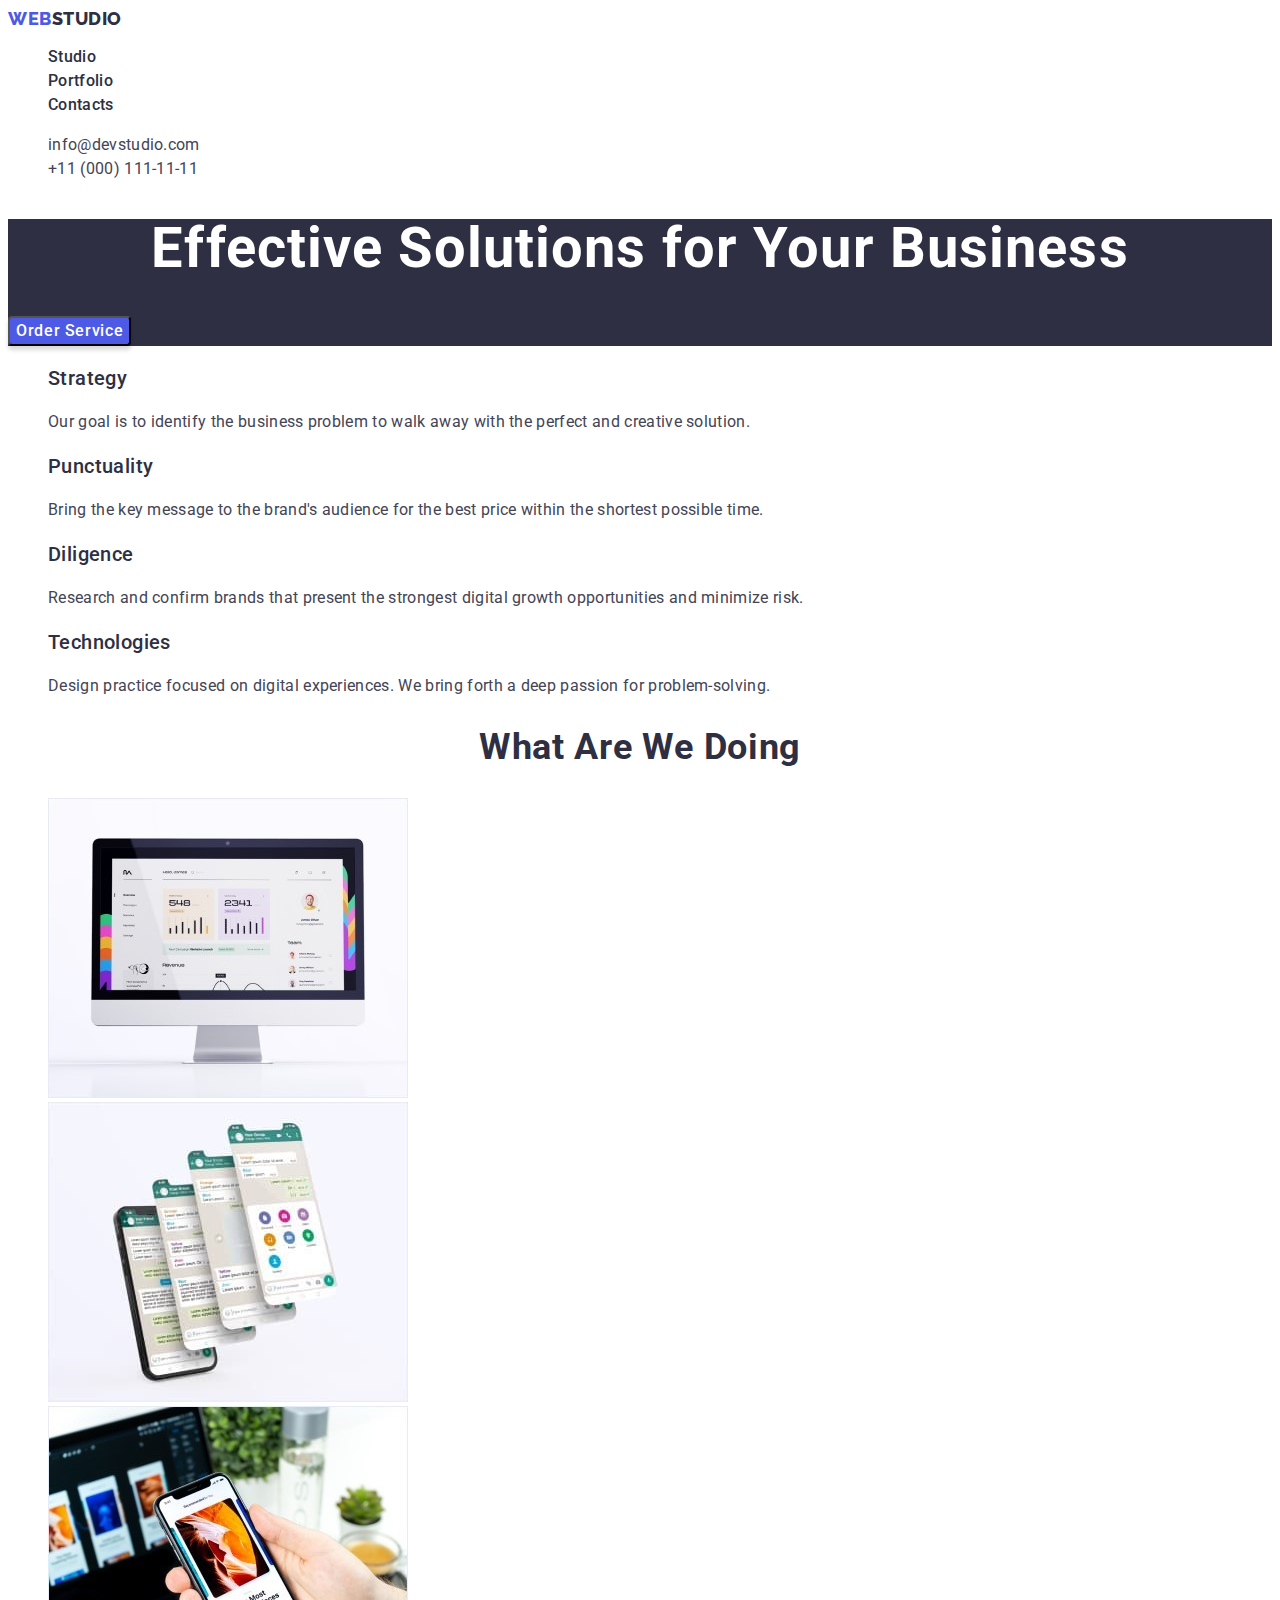
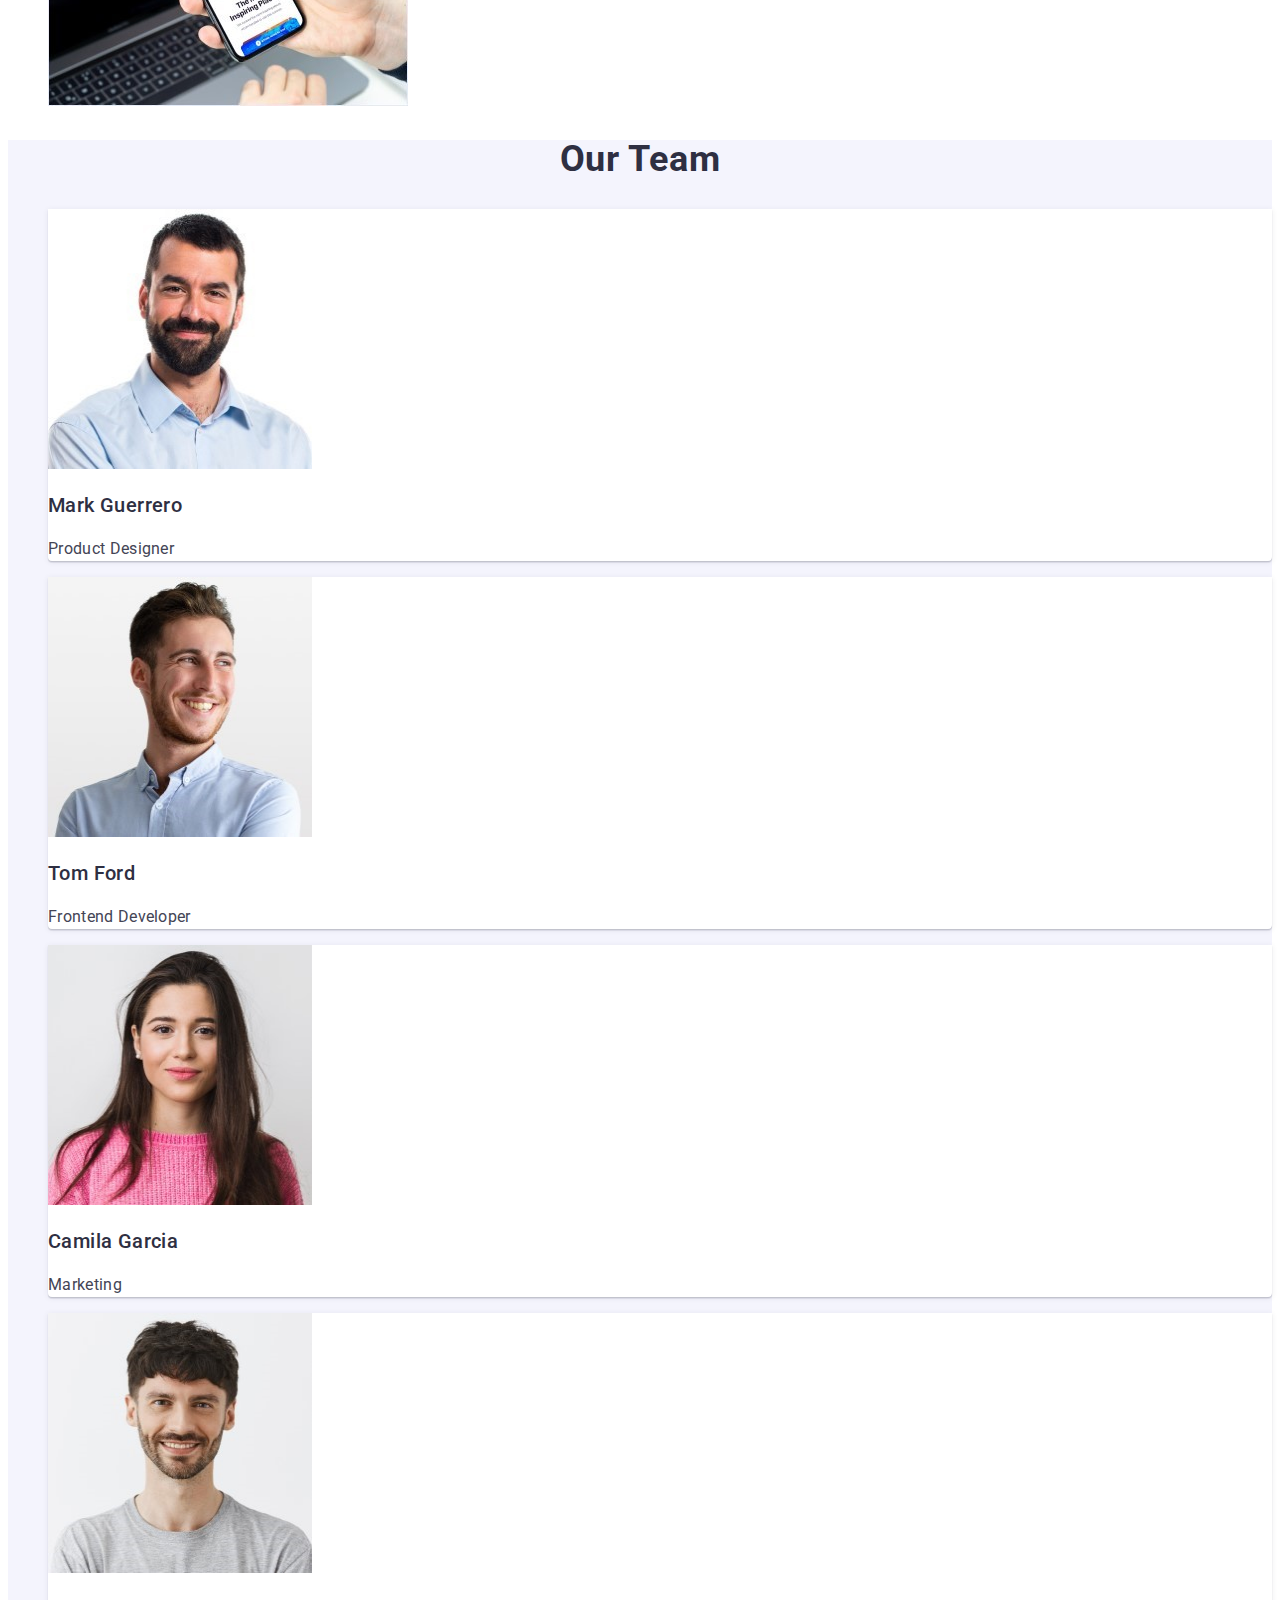
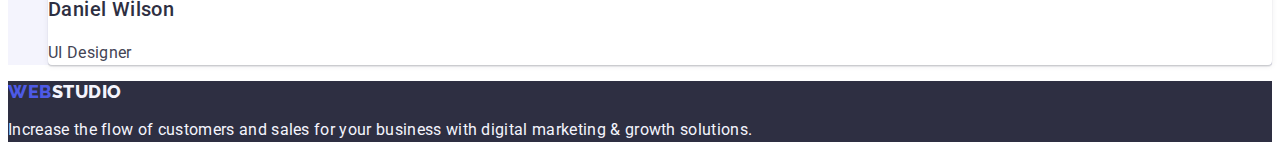
<file: index.html>
<!DOCTYPE html>
<html lang="en">
  <head>
    <meta charset="UTF-8" />
    <meta http-equiv="X-UA-Compatible" content="IE=edge" />
    <meta name="viewport" content="width=device-width, initial-scale=1.0" />
    <title>Web Studio</title>
    <link rel="preconnect" href="https://fonts.googleapis.com" />
    <link rel="preconnect" href="https://fonts.gstatic.com" crossorigin />
    <link
      href="https://fonts.googleapis.com/css2?family=Raleway:wght@800&family=Roboto:wght@400;500;700&display=swap"
      rel="stylesheet"
    />
    <link rel="stylesheet" href="./css/styles.css"/>
  </head>
  <body>
    <!-- header -->
    <header class="page-header">
      <nav>
        <a class="logo link" href="./index.html">Web<span class="logo-part link">Studio</span> </a>
        <ul class="menu list">
          <li><a class="menu-list-item link" href="./index.html">Studio</a></li>
          <li><a class="menu-list-item link" href="./portfolio.html">Portfolio</a></li>
          <li><a class="menu-list-item link" href="">Contacts</a></li>
        </ul>
      </nav>
      <address class="contact-item-list">
        <ul class="list">
          <li>
            <a class="contact-item link" href="mailto:info@devstudio.com">info@devstudio.com</a>
          </li>
          <li>
            <a class="contact-item link" href="tel:+110001111111">+11 (000) 111-11-11</a>
          </li>
        </ul>
      </address>
    </header>

    <main>
      <!-- hero section -->
      <section class="hero-text">
        <h1 class="main-text">Effective Solutions for Your Business</h1>
        <button class="order-btn" type="button">Order Service</button>
      </section>
      <!-- section 1 -->
      <section>
        <h2 class="title" hidden>Features</h2>
        <ul class="list">
          <li>
            <h3 class="feature-name">Strategy</h3>
            <p class="feature-descr">
              Our goal is to identify the business problem to walk away with the perfect and
              creative solution.
            </p>
          </li>
          <li>
            <h3 class="feature-name">Punctuality</h3>
            <p class="feature-descr">
              Bring the key message to the brand's audience for the best price within the shortest
              possible time.
            </p>
          </li>
          <li>
            <h3 class="feature-name">Diligence</h3>
            <p class="feature-descr">
              Research and confirm brands that present the strongest digital growth opportunities
              and minimize risk.
            </p>
          </li>
          <li>
            <h3 class="feature-name">Technologies</h3>
            <p class="feature-descr">
              Design practice focused on digital experiences. We bring forth a deep passion for
              problem-solving.
            </p>
          </li>
        </ul>
      </section>
      <!-- section 2 -->
      <section>
        <h2 class="title">What are we doing</h2>
        <ul class="list">
          <li>
            <img
              class="card-item-style"
              src="./images/wedoing/we_doing1.jpg"
              alt="computer"
              width="360"
              height="300"
            />
          </li>
          <li>
            <img
              class="card-item-style"
              src="./images/wedoing/we_doing2.jpg"
              alt="phone"
              width="360"
              height="300"
            />
          </li>
          <li>
            <img
              class="card-item-style"
              src="./images/wedoing/we_doing3.jpg"
              alt="phone computer"
              width="360"
              height="300"
            />
          </li>
        </ul>
      </section>
      <!-- section 3 -->
      <section class="team-card">
        <h2 class="title">Our Team</h2>
        <ul class="list">
          <li class="team">
            <img src="./images/team/mark.jpg" alt="mark" width="264" height="260" />
            <h3 class="team-name">Mark Guerrero</h3>
            <p class="team-position">Product Designer</p>
          </li>
          <li class="team">
            <img src="./images/team/tom.jpg" alt="tom" width="264" height="260" />
            <h3 class="team-name">Tom Ford</h3>
            <p class="team-position">Frontend Developer</p>
          </li>
          <li class="team">
            <img src="./images/team/camila.jpg" alt="camila" width="264" height="260" />
            <h3 class="team-name">Camila Garcia</h3>
            <p class="team-position">Marketing</p>
          </li>
          <li class="team">
            <img src="./images/team/daniel.jpg" alt="daniel" width="264" height="260" />
            <h3 class="team-name">Daniel Wilson</h3>
            <p class="team-position">UI Designer</p>
          </li>
        </ul>
      </section>
    </main>
    <!-- footer -->
    <footer class="footer-style">
      <a class="logo link" href="./index.html"
        >Web<span class="logo-part-secondary link">Studio</span></a
      >
      <p class="footer-content">
        Increase the flow of customers and sales for your business with digital marketing & growth
        solutions.
      </p>
    </footer>
  </body>
</html>
</file>
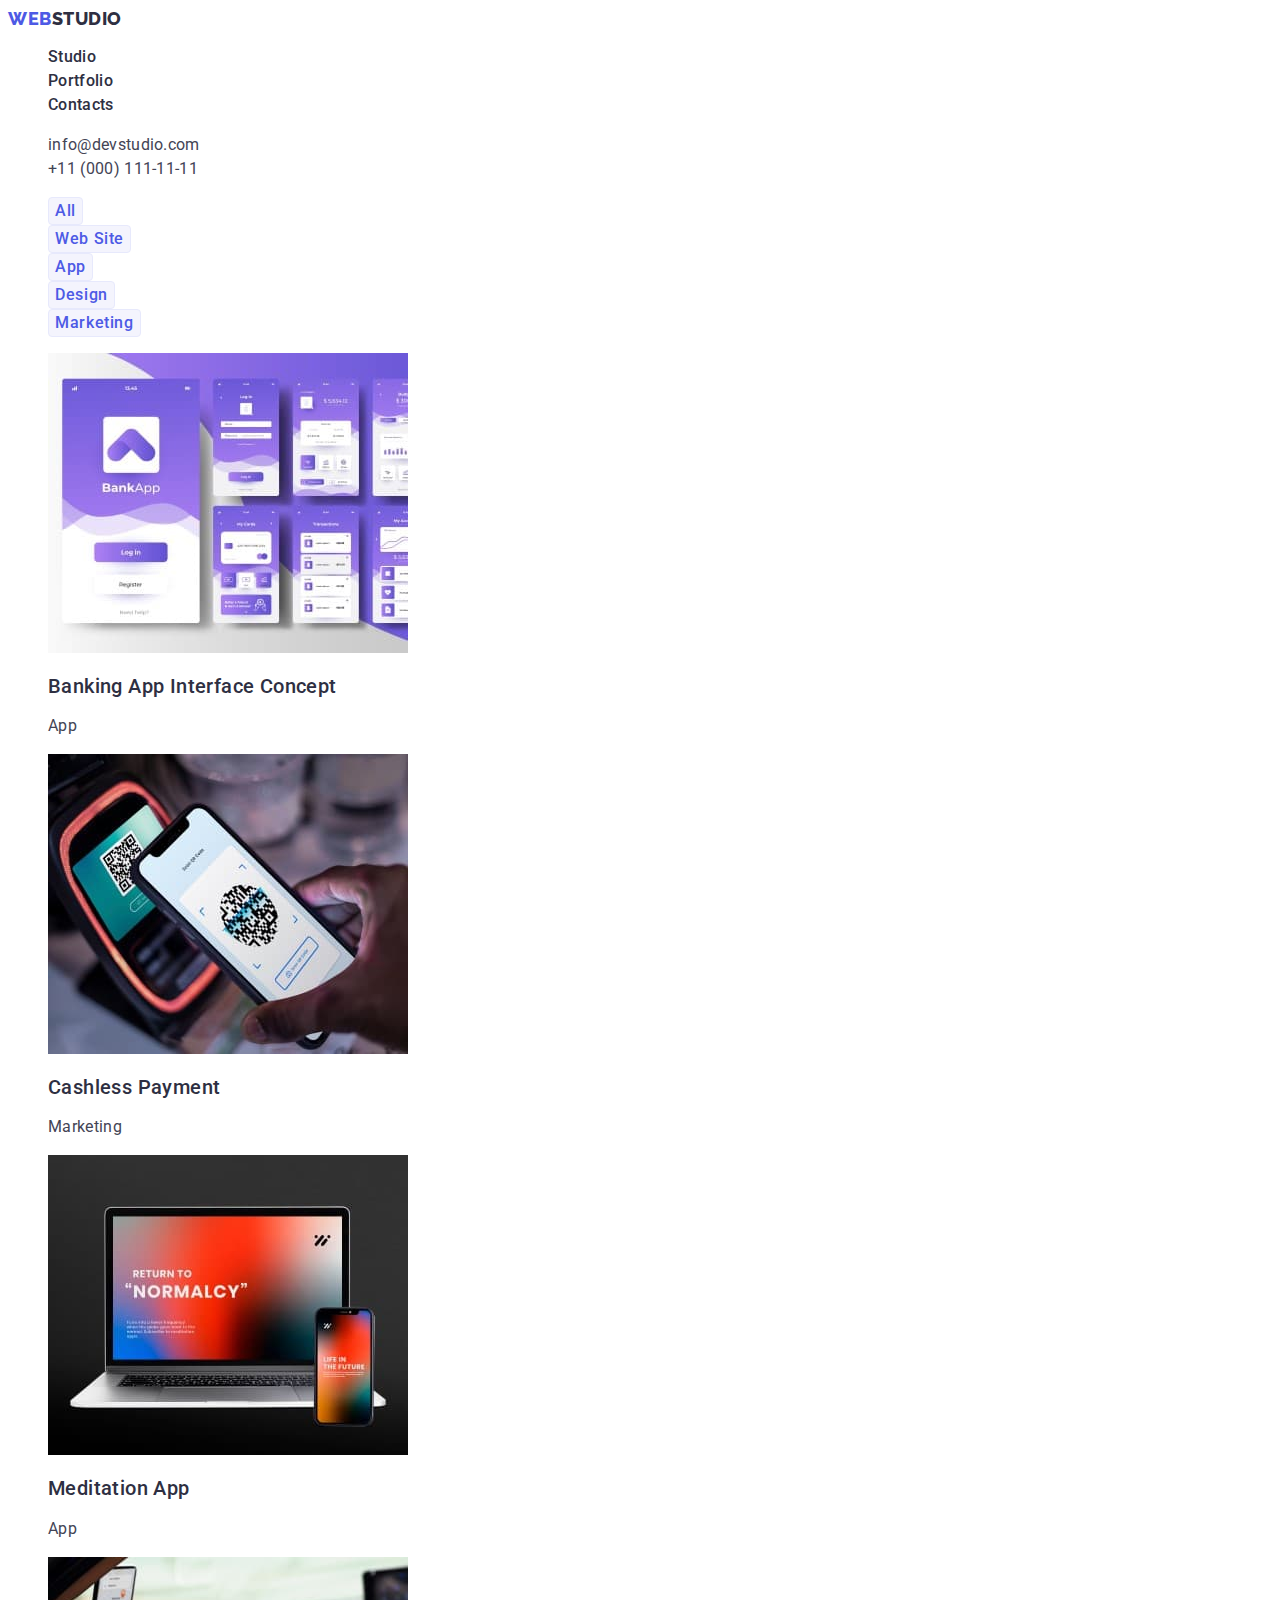
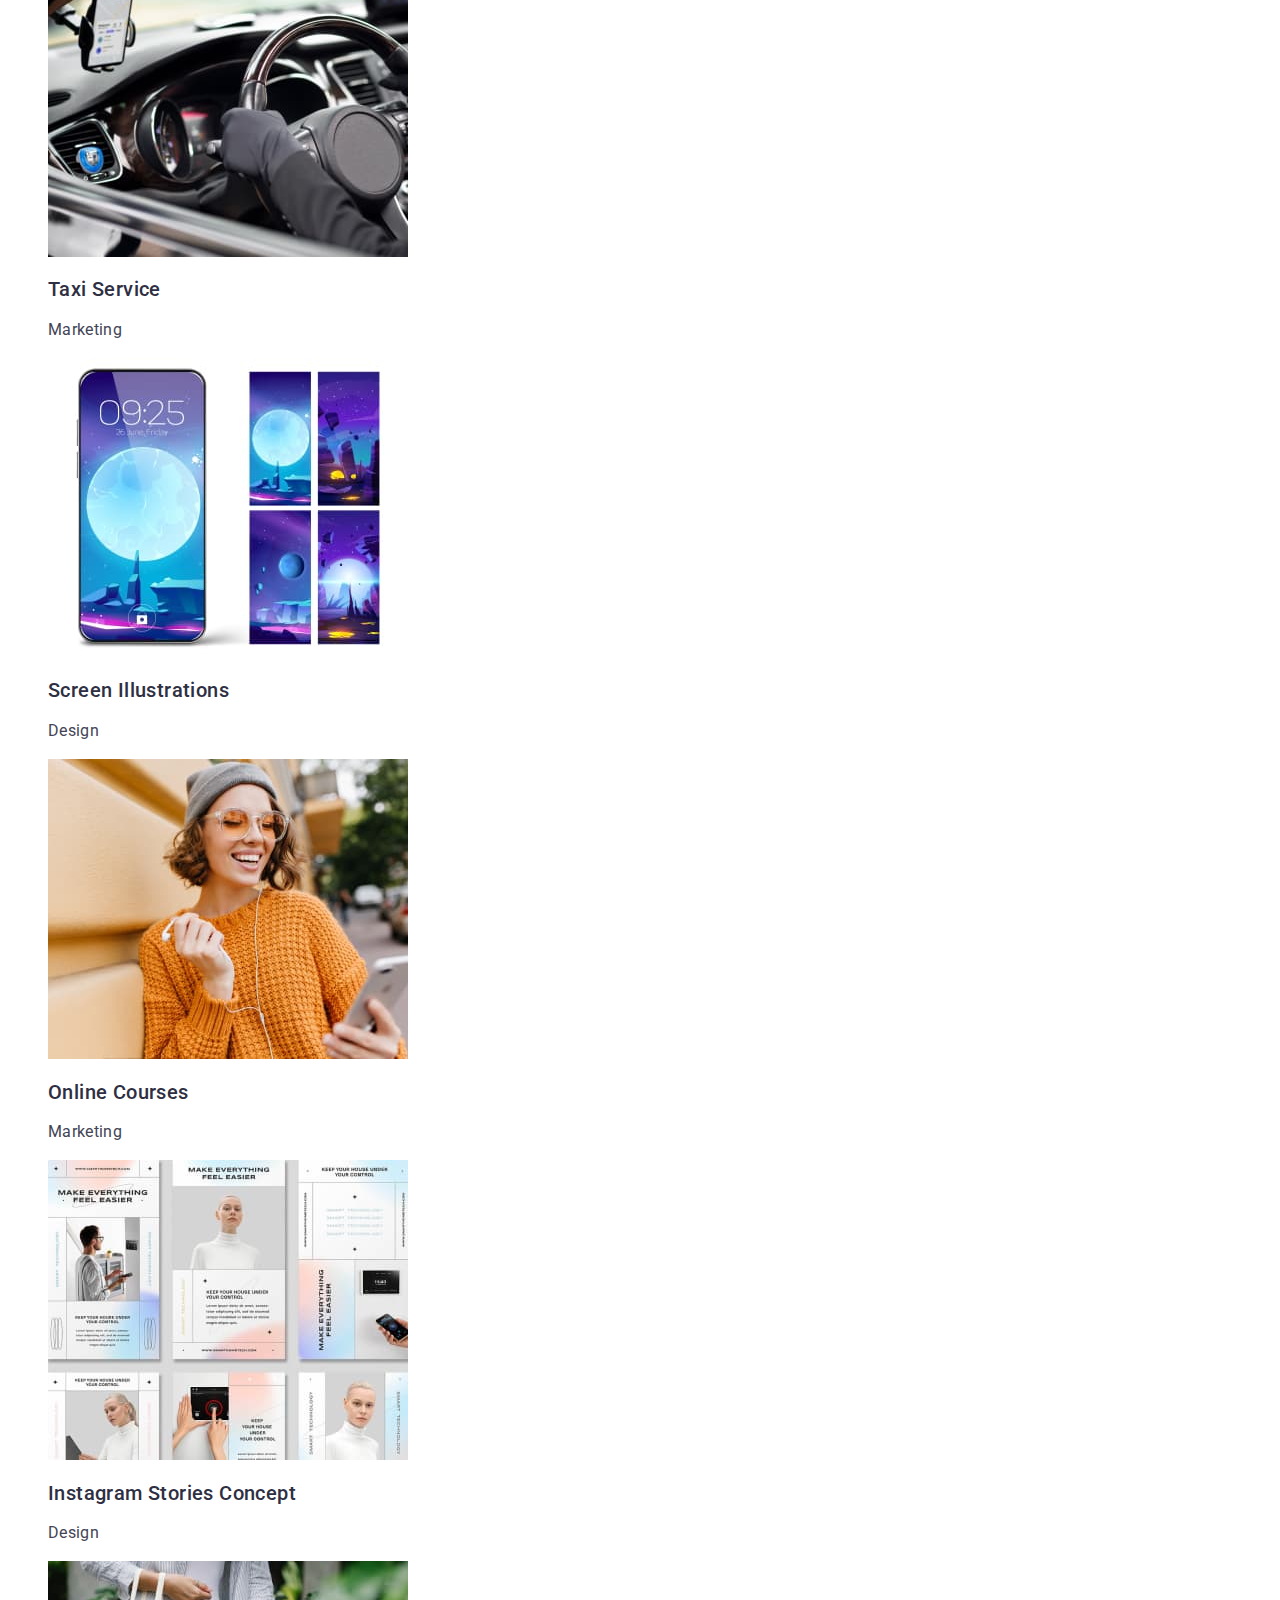
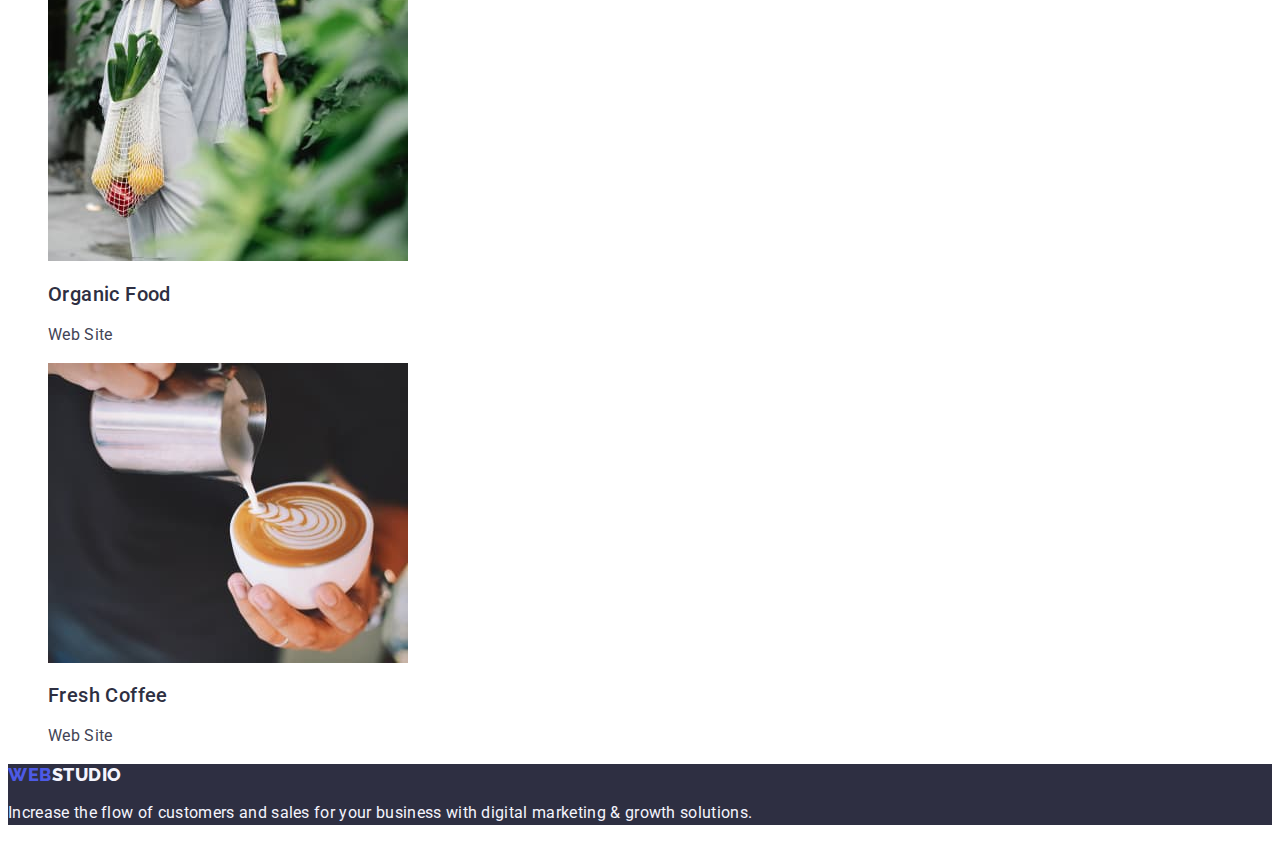
<file: portfolio.html>
<!DOCTYPE html>
<html lang="en">
  <head>
    <meta charset="UTF-8" />
    <meta http-equiv="X-UA-Compatible" content="IE=edge" />
    <meta name="viewport" content="width=device-width, initial-scale=1.0" />
    <title>Portfolio</title>
    <link rel="preconnect" href="https://fonts.googleapis.com" />
    <link rel="preconnect" href="https://fonts.gstatic.com" crossorigin />
    <link
      href="https://fonts.googleapis.com/css2?family=Raleway:wght@800&family=Roboto:wght@400;500;700&display=swap"
      rel="stylesheet"
    />
    <link rel="stylesheet" href="./css/styles.css" />
  </head>
  <body>
        <!-- header -->
        <header class="page-header">
          <nav>
            <a class="logo link" href="./index.html">Web <span class="logo-part link">Studio</span> </a>
            <ul class="menu list">
              <li><a class="menu-list-item link" href="./index.html">Studio</a></li>
              <li><a class="menu-list-item link" href="./portfolio.html">Portfolio</a></li>
              <li><a class="menu-list-item link" href="">Contacts</a></li>
            </ul>
          </nav>
          <address class="contact-item-list">
            <ul class="list">
              <li>
                <a class="contact-item link" href="mailto:info@devstudio.com">info@devstudio.com</a>
              </li>
              <li>
                <a class="contact-item link" href="tel:+110001111111">+11 (000) 111-11-11</a>
              </li>
            </ul>
          </address>
        </header>
    <main>
      <section>
        <h1 hidden>Filters</h1>
        <ul class="list">
          <li><button class="main-nav first-nav-btn" type="button">All</button></li>
          <li><button class="main-nav first-nav-btn" type="button">Web Site</button></li>
          <li><button class="main-nav first-nav-btn" type="button">App</button></li>
          <li><button class="main-nav first-nav-btn" type="button">Design</button></li>
          <li><button class="main-nav first-nav-btn" type="button">Marketing</button></li>
        </ul>
        <!--Section 1-->
        <ul class="list">
          <li>
            <a class="link" href=""
              ><img class="card-style" src="./images/portfolio/row01-pic-01.jpg" alt="banking" width="360" />
              <h2 class="card-desc">Banking App Interface Concept</h2>
              <p class="card-link">App</p></a
            >
          </li>
          <li>
            <a class="link" href="">
              <img class="card-style" src="./images/portfolio/row01-pic-02.jpg" alt="cashless" width="360" />
              <h2 class="card-desc">Cashless Payment</h2>
              <p class="card-link">Marketing</p></a
            >
          </li>
          <li>
            <a class="link" href="">
              <img
                class="card-style"
                src="./images/portfolio/row01-pic-03.jpg"
                alt="meditation"
                width="360"
              />
              <h2 class="card-desc">Meditation App</h2>
              <p class="card-link">App</p></a
            >
          </li>
          <li>
            <a class="link" href="">
              <img class="card-style" src="./images/portfolio/row02-pic-01.jpg" alt="taxi" width="360" />
              <h2 class="card-desc">Taxi Service</h2>
              <p class="card-link">Marketing</p></a
            >
          </li>
          <li>
            <a class="link" href="">
              <img class="card-style" src="./images/portfolio/row02-pic-02.jpg" alt="screen" width="360" />
              <h2 class="card-desc">Screen Illustrations</h2>
              <p class="card-link">Design</p></a
            >
          </li>
          <li>
            <a class="link" href="">
              <img class="card-style" src="./images/portfolio/row02-pic-03.jpg" alt="girl" width="360" />
              <h2 class="card-desc">Online Courses</h2>
              <p class="card-link">Marketing</p></a
            >
          </li>
          <li>
            <a class="link" href="">
              <img
                class="card-style"
                src="./images/portfolio/row03-pic-01.jpg"
                alt="instagram"
                width="360"
              />
              <h2 class="card-desc">Instagram Stories Concept</h2>
              <p class="card-link">Design</p></a
            >
          </li>
          <li>
            <a class="link" href="">
              <img class="card-style" src="./images/portfolio/row03-pic-02.jpg" alt="foog" width="360" />
              <h2 class="card-desc">Organic Food</h2>
              <p class="card-link">Web Site</p></a
            >
          </li>
          <li>
            <a class="link" href="">
              <img class="card-style" src="./images/portfolio/row03-pic-03.jpg" alt="coffee" width="360" />
              <h2 class="card-desc">Fresh Coffee</h2>
              <p class="card-link">Web Site</p></a
            >
          </li>
        </ul>
      </section>
    </main>
    <!-- footer -->
    <footer class="footer-style">
      <a class="logo link" href="./index.html"
        >Web<span class="logo-part-secondary link">Studio</span></a
      >
      <p class="footer-content">
        Increase the flow of customers and sales for your business with digital marketing & growth
        solutions.
      </p>
    </footer>
  </body>
</html>
</file>
<file: css/styles.css>
:root {
  --font-family: 'Roboto', sans-serif;
  --secondary-font-family: 'Raleway', sans-serif;
  --main-color: #ffffff;
  --primary-background-color-theme-dark: #2e2f42;
  --accent-color: #404bbf;
  --primary-text-color-theme-dark: #434455;
  --btn-border-color: #9747ff;
  --secondary-text-color-theme-light: #f4f4fd;
  --btn-border-color-light: #e7e9fc;
  --secondary-text-color-theme-dark: #4d5ae5;}

body {
  font-family: var(--font-family);
  color: var(--primary-text-color-theme-dark);
  background-color: var(--main-color);
}
.list {
  list-style: none;
}

.link {
  text-decoration: none;
}

button {
  cursor: pointer;
  font-family: inherit;
}

/* header */
/* logo */
.logo {
  font-family: 'Raleway', sans-serif;
  font-weight: 800;
  font-size: 18px;
  line-height: 1.17;
  display: flex;
  align-items: center;
  letter-spacing: 0.03em;
  text-transform: uppercase;
  color: var(--secondary-text-color-theme-dark);
}

.logo-part {
  font-family: 'Raleway', sans-serif;
  font-weight: 800;
  font-size: 18px;
  line-height: 1.17;
  display: flex;
  align-items: center;
  letter-spacing: 0.03em;
  text-transform: uppercase;
  color: var(--primary-background-color-theme-dark);
}

.menu-list-item {
  font-weight: 500;
  font-size: 16px;
  line-height: 1.5;
  letter-spacing: 0.02em;
  color: var(--primary-background-color-theme-dark);
  
}
.menu-list-item:hover,
.menu-list-item:focus {
  color: var(--accent-color);
}
.contact-item-list {
  font-style: normal;
}
.contact-item {
  font-style: normal;
  font-weight: 400;
  font-size: 16px;
  line-height: 1.5;
  letter-spacing: 0.02em;
  color: var(--primary-text-color-theme-dark);
  
}
.contact-item:hover,
.contact-item:focus {
  color: var(--accent-color);
}

/* Main Studio*/
.hero-text {
  background-color: var(--primary-background-color-theme-dark);
}
.main-text {
  font-weight: 700;
  font-size: 56px;
  line-height: 1.07;
  text-align: center;
  letter-spacing: 0.02em;
  color: var(--main-color);
}
.order-btn {
  font-family: inherit;
  font-weight: 500;
  font-size: 16px;
  line-height: 1.5;
  display: flex;
  align-items: center;
  letter-spacing: 0.04em;
  color: var(--main-color);
  background-color: var(--secondary-text-color-theme-dark);
  box-shadow: 0px 4px 4px rgba(0, 0, 0, 0.15);
  border-radius: 4px;
}
.order-btn:hover,
.order-btn:focus {
  background-color: var(--accent-color);
}
/* Section 1 */
.feature-name {
  font-weight: 500;
  font-size: 20px;
  line-height: 1.2;
  letter-spacing: 0.02em;
  color: var(--primary-background-color-theme-dark);
}
.feature-descr {
  font-size: 16px;
  line-height: 1.5;
  letter-spacing: 0.02em;
  color: var(--primary-text-color-theme-dark);
}

/* Section 2 */
.team-card {
  background-color: var(--secondary-text-color-theme-light);
}
.title {
  font-weight: 700;
  font-size: 36px;
  line-height: 1.11;
  text-align: center;
  letter-spacing: 0.02em;
  text-transform: capitalize;
  color: var(--primary-background-color-theme-dark);
}
.card-item-style {
 
}

/* Section 3 */
.team {
  background-color: var(--main-color);
  box-shadow: 0px 1px 6px rgba(46, 47, 66, 0.08), 0px 1px 1px rgba(46, 47, 66, 0.16),
    0px 2px 1px rgba(46, 47, 66, 0.08);
  border-radius: 0px 0px 4px 4px;
}
.team-name {
  font-weight: 500;
  font-size: 20px;
  line-height: 1.2;
  letter-spacing: 0.02em;
  color: var(--primary-background-color-theme-dark);
}
.team-position {
  font-size: 16px;
  line-height: 1.5;
  letter-spacing: 0.02em;
  color: var(--primary-text-color-theme-dark);
}

/* Footer */
.footer-style {
  background-color: var(--primary-background-color-theme-dark);
}
.footer-content {
  font-weight: 400;
  font-size: 16px;
  line-height: 1.5;
  letter-spacing: 0.02em;
  color: var(--secondary-text-color-theme-light);
}
.logo-part-secondary {
  font-family: 'Raleway';
  font-weight: 800;
  font-size: 18px;
  line-height: 1.17;
  display: flex;
  align-items: center;
  letter-spacing: 0.03em;
  text-transform: uppercase;
  color: var(--secondary-text-color-theme-light);
}
/* Main portfolio */

.main-nav {
  font-weight: 500;
  font-size: 16px;
  line-height: 1.5;
  display: flex;
  align-items: center;
  text-align: center;
  letter-spacing: 0.04em;
  color: var(--secondary-text-color-theme-dark);
  box-sizing: border-box;
  background-color: var(--secondary-text-color-theme-light);
  border: 1px solid var(--btn-border-color-light);
  border-radius: 4px;
}
.first-nav-btn:hover,
.first-nav-btn:focus {
  background-color: var(--accent-color);
  color: var(--main-color);
}
.card-desc {
  font-weight: 500;
  font-size: 20px;
  line-height: 1.2;
  letter-spacing: 0.02em;
  color: var(--primary-background-color-theme-dark);
}
.card-link {
  font-size: 16px;
  line-height: 1.5;
  letter-spacing: 0.02em;
  color: var(--primary-text-color-theme-dark);
}
.card-style {
  
}
</file>
